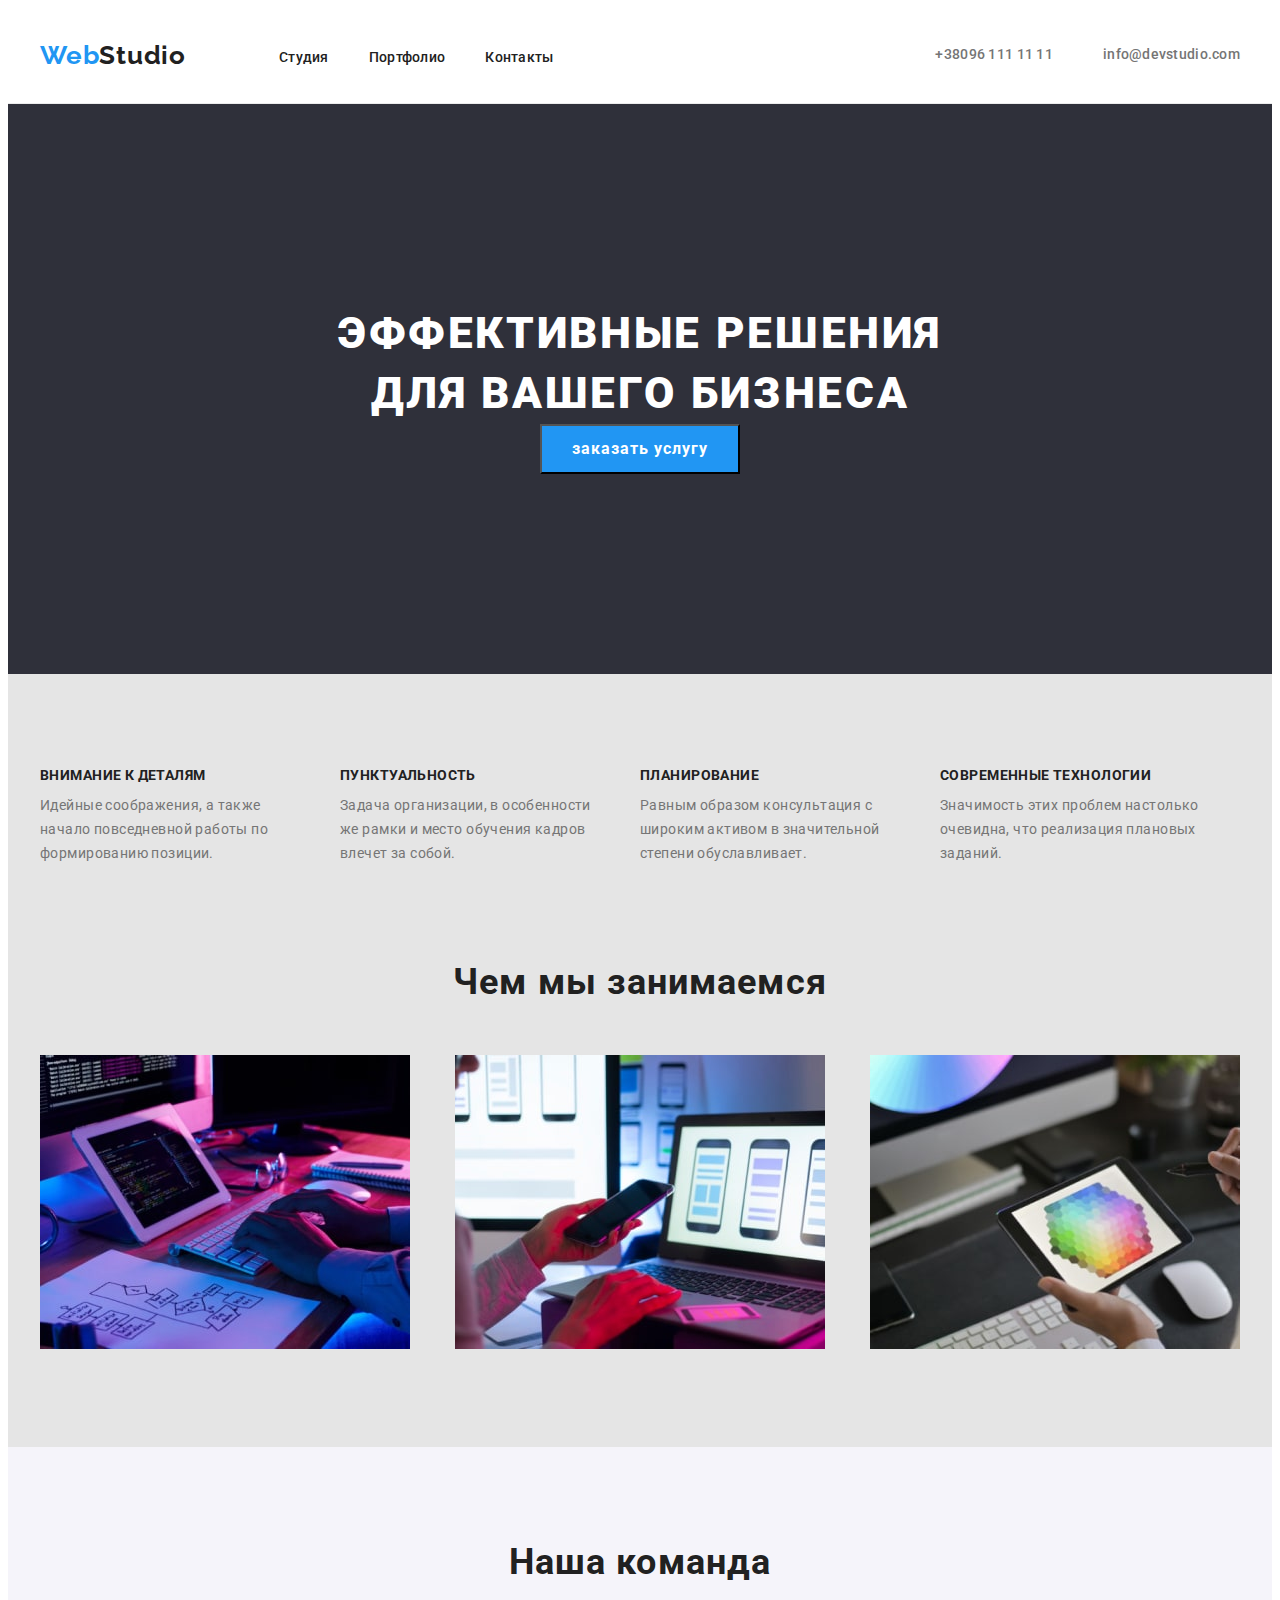
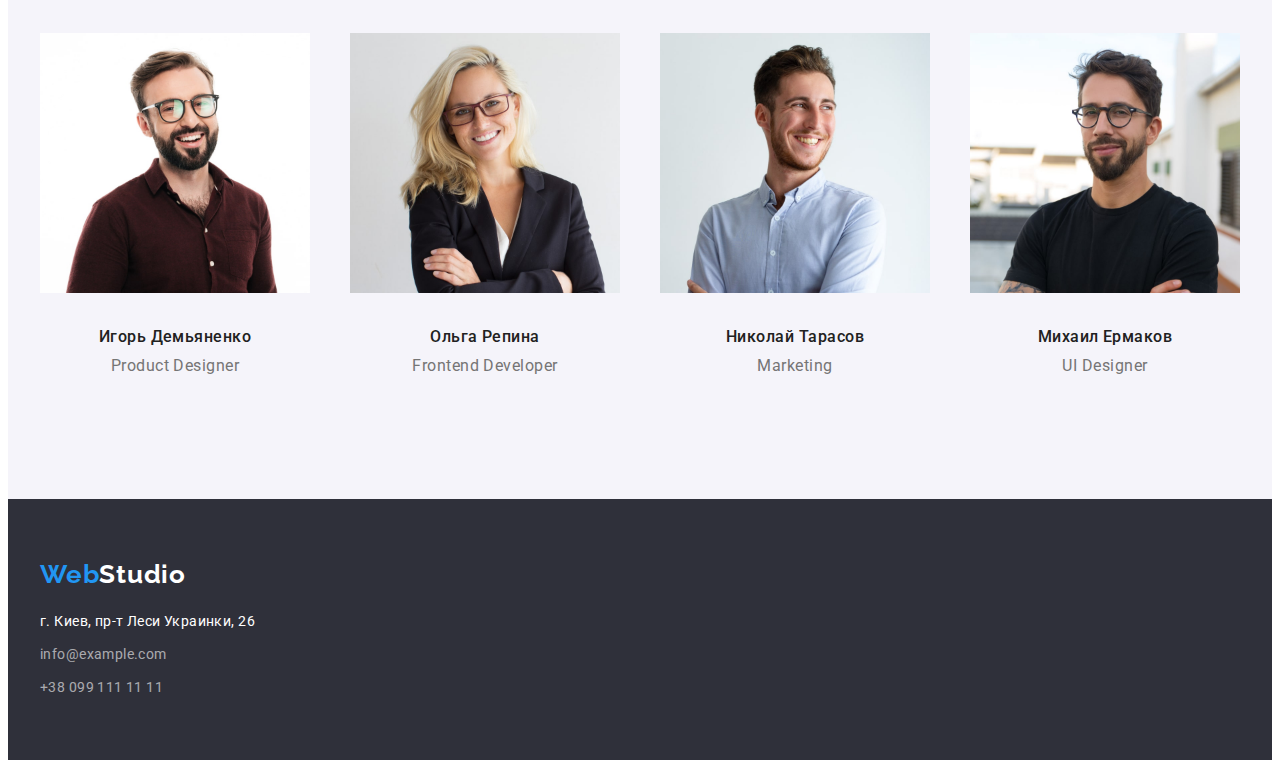
<file: index.html>
<!DOCTYPE html>
<html lang="ru">
<head>
    <meta charset="UTF-8">
    <meta http-equiv="X-UA-Compatible" content="IE=edge">
    <meta name="viewport" content="width=device-width, initial-scale=1.0">
    <title>Document</title>
    <link rel="preconnect" href="https://fonts.googleapis.com">
    <link rel="preconnect" href="https://fonts.gstatic.com" crossorigin>
    <link href="https://fonts.googleapis.com/css2?family=Raleway:wght@700&family=Roboto:wght@400;500;700;900&display=swap" rel="stylesheet">
    <link rel="stylesheet" href="https://cdnjs.cloudflare.com/ajax/libs/modern-normalize/1.1.0/modern-normalize.min.css"
                integrity="sha512-wpPYUAdjBVSE4KJnH1VR1HeZfpl1ub8YT/NKx4PuQ5NmX2tKuGu6U/JRp5y+Y8XG2tV+wKQpNHVUX03MfMFn9Q=="
                crossorigin="anonymous" referrerpolicy="no-referrer" />
    <link rel="stylesheet" href="./css/style.css"/>
</head>
<body>
        <!--page header-->
    <header class="header">
                <!-- Main navigation -->
        <div class="container">
        <nav class="header-navigation">
            <a class="header-logo link" lang="en" href="./index.html"><span>Web</span>Studio</a>
            <div class="main-navigation">
            <ul class="header-list list">
                <li class="header-item">
                   <a class="header-link link" href="./index.html">Студия</a>  
                </li>
                <li class="header-item">
                    <a class="header-link link" href="./portfolio.html">Портфолио</a> 
                </li>
                <li class="header-item">
                    <a class="header-link link" href="">Контакты</a> 
                </li>
            </ul>
            </div>
        </nav>
        <div class="header-right">
            <a class="header-tel header-link link" href="tell:+380961111111">+38096 111 11 11</a>
            <a class="header-mail header-link link" href="mailgo:info@devstudio.com">info@devstudio.com</a>
        </div>
        </div>
    </header>
        <!-- unique page content -->
    <main>
        <!-- hero -->
        <section class="hero">
            <div class="container hero-container">
                <h1 class="hero-title">Эффективные решения для вашего бизнеса</h1>
                <button class="hero-button btn" type="button">заказать услугу</button>
            </div>
        </section>
        <!-- features section -->
        <section class="features">
            <div class="container features-container">
            <ul class="features-list list">
                <li class="features-items">
                    <h3 class="features-title">Внимание к деталям</h3>
                    <p class="features-text">Идейные соображения, а также начало повседневной работы по формированию позиции.</p>
                </li>
                <li class="features-items">
                    <h3 class="features-title">Пунктуальность</h3> 
                    <p class="features-text">Задача организации, в особенности же рамки и место обучения кадров влечет за собой.</p>
                </li>
                <li class="features-items">
                    <h3 class="features-title">Планирование</h3>  
                    <p class="features-text">Равным образом консультация с широким активом в значительной степени обуславливает.</p>
                </li>
                <li class="features-items">
                    <h3 class="features-title">Современные технологии</h3>
                    <p class="features-text">Значимость этих проблем настолько очевидна, что реализация плановых заданий.</p> 
                </li>
            </ul>
            </div>     
        </section>
        <!-- images section -->
        <section class="images">
            <div class="container images-container">
            <h2 class="images-title">Чем мы занимаемся</h2>
            <ul class="images-list list">
                <li class="images-item"><img src="./img/img1-min.jpg" alt="Блок схема і процес написання коду" Width="370" Height="294"></li>
                <li class="images-item"><img src="./img/img2-min.jpg" alt="Смартфон підключений до ноутбука" Width="370" Height="294"></li>
                <li class="images-item"><img src="./img/img3-min.jpg" alt="Кольорова палітра на планшеті" Width="370" Height="294"></li>
            </ul>
        </div>
        </section>
        <!-- team section -->
        <section class="team-section">
            <div class="container team-container">
            <h2 class="team-title">Наша команда</h2>
            <ul class="team-list list">
                <li class="team-item">
                    <img src="./img/img-min.jpg" alt="Игорь Демьяненко" width="270" height="260">
                    <div class="team-name-container">
                        <h3 class="team-name">Игорь Демьяненко</h3>
                        <p class="team-position" lang="en">Product Designer</p>
                    </div>
                </li>
                <li class="team-item">
                    <img src="./img/img4-min.jpg" alt="Ольга Репина" width="270" height="260">
                    <div class="team-name-container">
                        <h3 class="team-name">Ольга Репина</h3>
                        <p class="team-position" lang="en">Frontend Developer</p>
                    </div>
                </li>
                <li class="team-item">
                    <img src="./img/img5-min.jpg" alt="Николай-Тарасов" width="270" height="260">
                    <div class="team-name-container">
                        <h3 class="team-name">Николай Тарасов</h3>
                        <p class="team-position">Marketing</p>
                    </div>
                </li>
                <li class="team-item">
                    <img src="./img/img6-min.jpg" alt="Михаил Ермаков" width="270" height="260">
                    <div class="team-name-container">
                        <h3 class="team-name">Михаил Ермаков</h3>
                        <p class="team-position">UI Designer</p>
                    </div>
                </li>
            </ul>
        </div>
        </section>
    </main>
    <footer class="contacts">
        <div class="container contacts-container">
        <a class="contacts-logo link" lang="en" href="./index.html"><span>Web</span>Studio</a>
        <address>
            <ul class="contacts-list list"> 
                <li class="contacts-items"><a class="contacts-address link" href="">г. Киев, пр-т Леси Украинки, 26</a></li>
                <li class="contacts-items"><a class="contacts-link link" href="mailgo:info@example.com">info@example.com</a></li>
                <li class="contacts-items"><a class="contacts-link link" href="tel:+380991111111">+38 099 111 11 11</a></li>
            </ul>
        </address>
    </div>
    </footer>
</body>
</html>
</file>
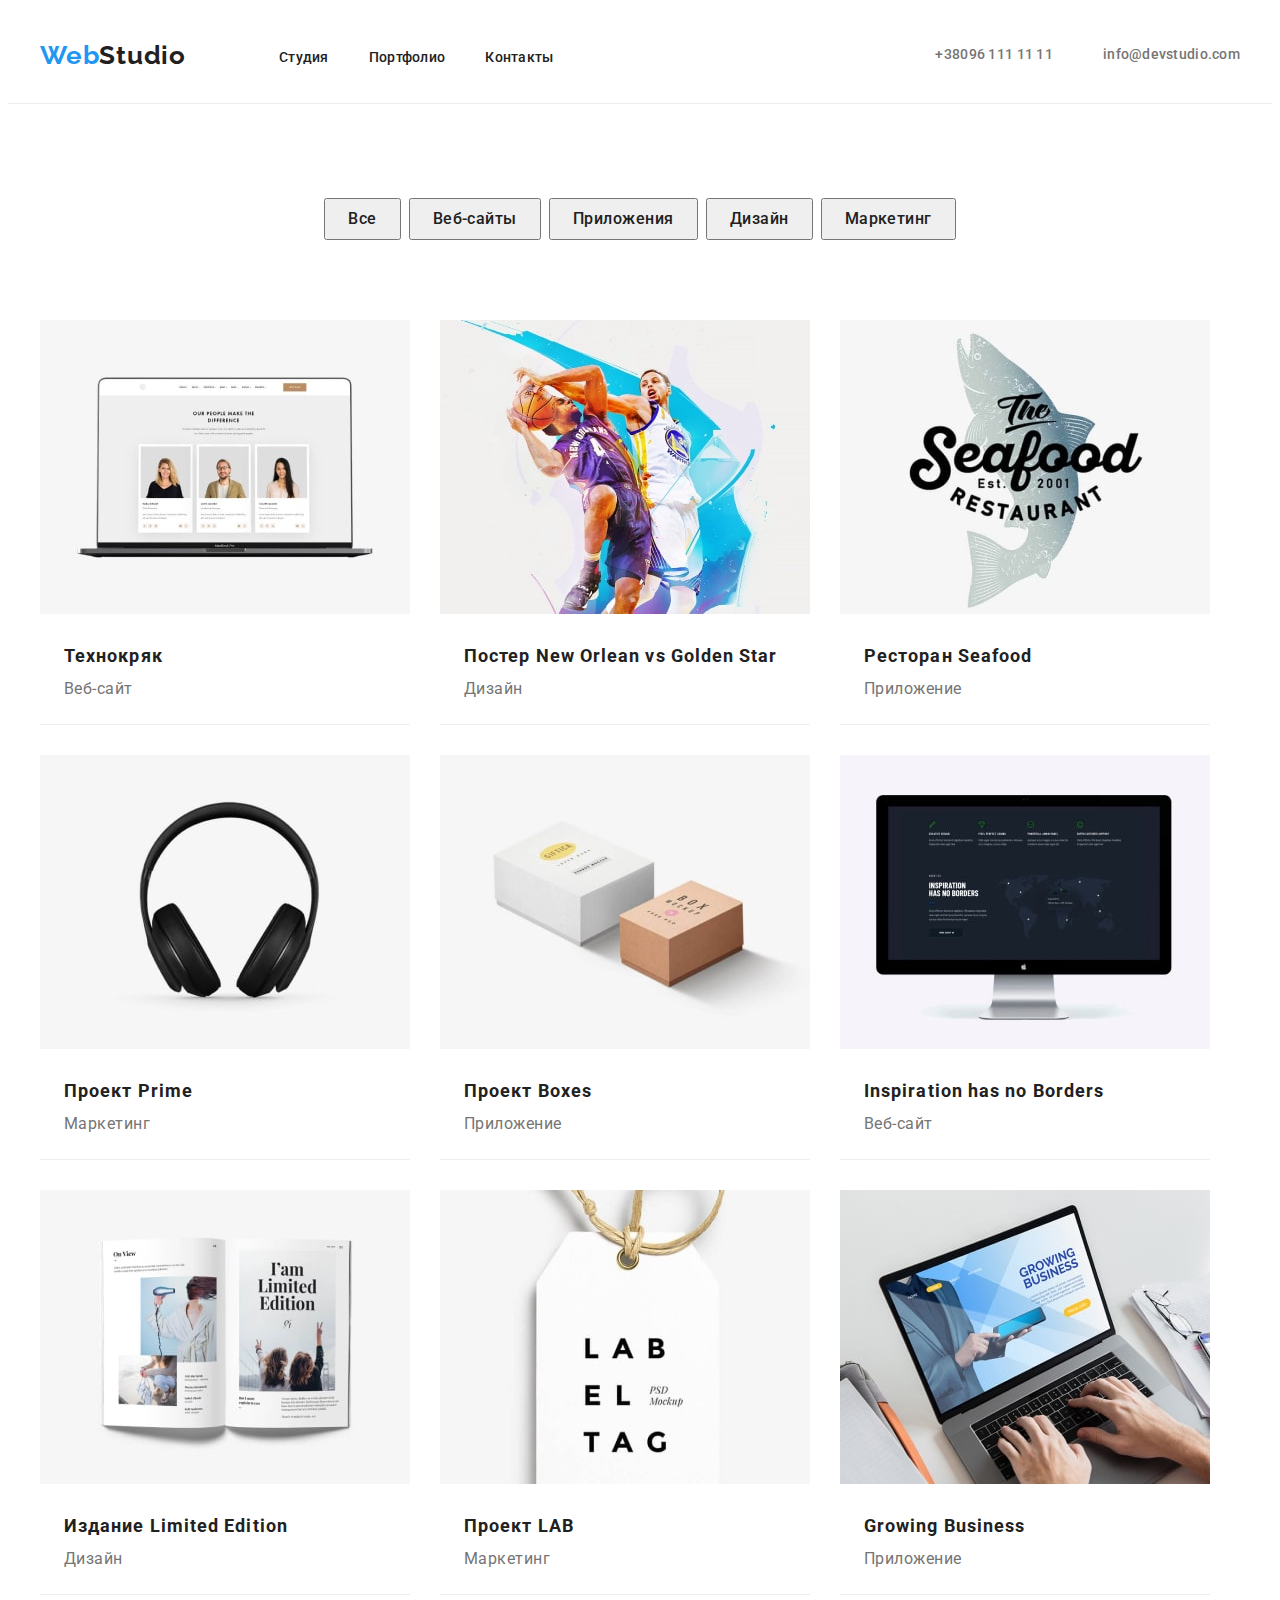
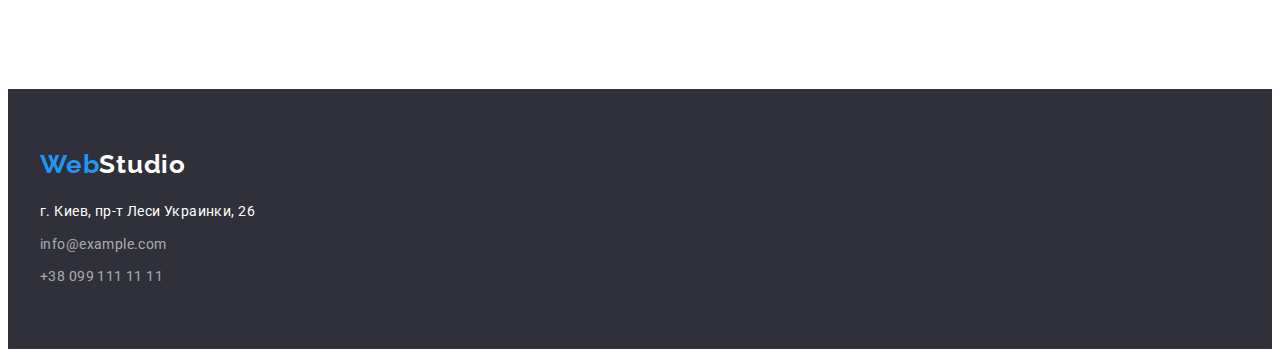
<file: portfolio.html>
<!DOCTYPE html>
<html lang="ru">
  <head>
    <meta charset="UTF-8">
    <meta http-equiv="X-UA-Compatible" content="IE=edge">
    <meta name="viewport" content="width=device-width, initial-scale=1.0">
    <title>Document</title>
    <link rel="preconnect" href="https://fonts.googleapis.com">
    <link rel="preconnect" href="https://fonts.gstatic.com" crossorigin>
    <link href="https://fonts.googleapis.com/css2?family=Raleway:wght@700&family=Roboto:wght@400;500;700;900&display=swap" rel="stylesheet">
    <link rel="stylesheet" href="https://cdnjs.cloudflare.com/ajax/libs/modern-normalize/1.1.0/modern-normalize.min.css"
                integrity="sha512-wpPYUAdjBVSE4KJnH1VR1HeZfpl1ub8YT/NKx4PuQ5NmX2tKuGu6U/JRp5y+Y8XG2tV+wKQpNHVUX03MfMFn9Q=="
                crossorigin="anonymous" referrerpolicy="no-referrer" />
    <link rel="stylesheet" href="./css/style.css"/>
</head>
<body>
        <!--page header-->
        <header class="header">
          <!-- Main navigation -->
  <div class="container">
  <nav class="header-navigation">
      <a class="header-logo link" lang="en" href="./index.html"><span>Web</span>Studio</a>
      <div class="main-navigation">
      <ul class="header-list list">
          <li class="header-item">
             <a class="header-link link" href="./index.html">Студия</a>  
          </li>
          <li class="header-item">
              <a class="header-link link" href="./portfolio.html">Портфолио</a> 
          </li>
          <li class="header-item">
              <a class="header-link link" href="">Контакты</a> 
          </li>
      </ul>
      </div>
  </nav>
  <div class="header-right">
      <a class="header-tel header-link link" href="tell:+380961111111">+38096 111 11 11</a>
      <a class="header-mail header-link link" href="mailgo:info@devstudio.com">info@devstudio.com</a>
  </div>
  </div>
</header>
        <!-- unique page content -->
    <main>
      <!-- hero -->
      <section class="portfolio-hero">
          <div class="container portfolio-container">
          <div class="portfolio-button">
            <ul class="portfolio-hero-list list">
                <li class="portfolio-hero-item"><button class="portfolio-hero-button" type="button">Все</button></li>
                <li class="portfolio-hero-item"><button class="portfolio-hero-button" type="button">Веб-сайты</button></li>
                <li class="portfolio-hero-item"><button class="portfolio-hero-button" type="button">Приложения</button></li>
                <li class="portfolio-hero-item"><button class="portfolio-hero-button" type="button">Дизайн</button></li>
                <li class="portfolio-hero-item"><button class="portfolio-hero-button" type="button">Маркетинг</button></li>
            </ul>
          </div>
          <ul class="our-products-list list">
              <li class="our-products-item"> <img src="./img/img02-min.jpg" alt="На экране ноута изображен сайт" width="370" height="294">
                <div class="our-title-container">
                <h3 class="our-products-title">Технокряк</h3>
                <p class="our-products-text">Веб-сайт</p>
                </div>
              </li>
              <li class="our-products-item"><img src="./img/img03-min.jpg" alt="Два баскетболиста в борьбе за мяч" width="370" height="294">
                <div class="our-title-container">
                <h3 class="our-products-title">Постер New Orlean vs Golden Star</h3>
                <p class="our-products-text">Дизайн</p>
                </div>
              </li>
              <li class="our-products-item"><img src="./img/img04-min.jpg" alt="Логотип ресторана" width="370" height="294">
                <div class="our-title-container">
                <h3 class="our-products-title">Ресторан Seafood</h3>
                <p class="our-products-text">Приложение</p>
                </div>
              </li>
              <li class="our-products-item"><img src="./img/img05-min.jpg" alt="Наушники" width="370" height="294">
                <div class="our-title-container">
                <h3 class="our-products-title">Проект Prime</h3>
                <p class="our-products-text">Маркетинг</p>
                </div>
              </li>
              <li class="our-products-item"><img src="./img/img06-min.jpg" alt="Белая и коричневая коробки" width="370" height="294">
                <div class="our-title-container">
                <h3 class="our-products-title">Проект Boxes</h3>
                <p class="our-products-text">Приложение</p>
              </div>
              </li>
              <li class="our-products-item"><img src="./img/img07-min.jpg" alt="Монитор" width="370" height="294">
                <div class="our-title-container">
                <h3 class="our-products-title">Inspiration has no Borders</h3>
                <p class="our-products-text">Веб-сайт</p>
              </div>
              </li>
              <li class="our-products-item"><img src="./img/img08-min.jpg" alt="Книга" width="370" height="294">
                <div class="our-title-container">
                <h3 class="our-products-title">Издание Limited Edition</h3>
                <p class="our-products-text">Дизайн</p>
              </div>
              </li>
              <li class="our-products-item"><img src="./img/img09-min.jpg" alt="Ярлык" width="370" height="294">
                <div class="our-title-container">
                <h3 class="our-products-title">Проект LAB</h3>
                <p class="our-products-text">Маркетинг</p>
              </div>
              </li>
              <li class="our-products-item"><img src="./img/img01-min.jpg" alt="Руки набирают текст на ноуте" width="370" height="294">
                <div class="our-title-container">
                <h3 class="our-products-title">Growing Business</h3>
                <p class="our-products-text">Приложение</p>
              </div>
              </li>
          </ul>
        </div>
      </section>
    </main>
    <footer class="contacts">
      <div class="container contacts-container">
      <a class="contacts-logo link" lang="en" href="./index.html"><span>Web</span>Studio</a>
      <address>
          <ul class="contacts-list list"> 
              <li class="contacts-items"><a class="contacts-address link" href="">г. Киев, пр-т Леси Украинки, 26</a></li>
              <li class="contacts-items"><a class="contacts-link link" href="mailgo:info@example.com">info@example.com</a></li>
              <li class="contacts-items"><a class="contacts-link link" href="tel:+380991111111">+38 099 111 11 11</a></li>
          </ul>
      </address>
  </div>
  </footer>
</body>
</html>
</file>
<file: css/style.css>
p, h1, h2, h3, h4 {
  margin-top: 0;
  margin-bottom: 0;
}
ul {
  margin-top: 0;
  margin-bottom: 0;
  padding-left: 0;
}
:root {
  --primery-background-color:#FFFFFF;
  --secondary-background-color:#E5E5E5;
  --hero-footer-background-color:#2F303A;
  --main-title-color: #FFFFFF;
  --secondary-title-color:  #212121;
  --main-text-color:  #757575;
  --accent-color:#2196F3;
}
body {
  font-family: "Roboto", sans-serif;
}
ul {
  margin-top: 0;
  margin-bottom: 0;
  padding-left: 0;
}
section {
  padding-top: 94px;
  padding-bottom: 94px;
}
.header {
padding-top: 32px;
padding-bottom: 32px;
display: flex;

border-bottom: 1px solid #ECECEC;
} 
.container {
  width: 1200px;
  padding-left: 15px;
  padding-right: 15px;
  margin: 0 auto;
}
.header .container {
  display: flex;
  align-items: center;
}
.header-navigation {
  display: flex;
  align-items: center;
}
.header-item:not(:last-child) {
  margin-right: 40px;
}
.list {
  list-style: none;
}
.link {
  text-decoration: none;
}

.header-logo {
  font-family: Raleway;
  font-weight: bold;
font-size: 26px;
line-height: 1.19;
letter-spacing: 0.03em;

color: var(--secondary-title-color);
margin-right: 93px;
}

.main-navigation {
  width: 294px;
height: 16px;

}
.header-list {
  display: flex;
}
.header-item
.header-link {
font-weight: 500;
font-size: 14px;
line-height: 1.14;
letter-spacing: 0.02em;

color: var(--secondary-title-color);
}
.header-link:hover,
.header-link:focus {
color: var(--accent-color);
}
.header-right {
  margin-left: auto;
  display: flex;
  align-items: center;
}
.header-tel {
  display: block;
font-weight: 500;
font-size: 14px;
line-height: 1.14;
letter-spacing: 0.02em;

color: var(--main-text-color) ;
margin-right: 50px;
}
.header-mail {
  display: block;
  font-weight: 500;
  font-size: 14px;
  line-height: 1.14;
  letter-spacing: 0.02em;
  
  color: var(--main-text-color) ;
  }
  
.hero {
  background-color: var(--hero-footer-background-color);
  display: flex;
  padding-top: 200px;
  padding-bottom: 200px;
}
.hero-container {
display: flex;
flex-direction: column;
align-items: center;
justify-content: center;
}
.hero-title {
  font-weight: 900;
font-size: 44px;
line-height: 1.36;
text-align: center;
letter-spacing: 0.06em;
text-transform: uppercase;

color: var(--main-title-color);
width: 696px;
height: 120px;
}
.hero-button {
  font-family: Roboto;
font-style: normal;
  background-color: var(--accent-color);
  font-weight: bold;
font-size: 16px;
line-height: 1.87;
text-align: center;
letter-spacing: 0.06em;
cursor: pointer;

color: var(--main-title-color);
width: 200px;
height: 50px;
}
.features {
  background-color: var(--secondary-background-color);
  display: flex;
  padding-bottom: 92px;
}
.features-container {
  display: flex;
}

.features-items:not(:last-child) {
  margin-right: 30px;
}
.features-list  {
  display: flex;
  
}
.features-title {
  font-weight: bold;
font-size: 14px;
line-height: 1.14;
letter-spacing: 0.03em;
text-transform: uppercase;

color: var(--secondary-title-color);
margin-bottom: 10px;
}
.features-items {
  width: 270px;
height: 101px;
flex-direction: column;
}
.features-text {
  font-size: 14px;
line-height: 1.71;
letter-spacing: 0.03em;

color: var(--main-text-color);
}
.images {
  background-color: var(--secondary-background-color);
  display: flex;
  padding-top: 0px;
}
.images-list {
  display: flex;
  justify-content: space-between;
}
.images-title {
  font-weight: bold;
  font-size: 36px;
  line-height: 1.17;
  text-align: center;
  letter-spacing: 0.03em;
  
  color: var(--secondary-title-color);
  margin-bottom: 52px;
}

.team-section {
  background-color: #F5F4FA;
display: flex;
}
.team-list {
  display: flex;
  justify-content: space-between;
}
.team-title {
font-weight: bold;
font-size: 36px;
line-height: 1.17;
text-align: center;
letter-spacing: 0.03em;

color: var(--secondary-title-color);
margin-bottom: 50px;
}
.team-name-container {
  padding-top: 30px;
  padding-bottom: 30px;
  align-content: center;
}
.team-name {
  font-weight: 500;
font-size: 16px;
line-height: 1.19;
text-align: center;
letter-spacing: 0.03em;

color: var(--secondary-title-color);
margin-bottom: 10px;
}
.team-position {
  font-size: 16px;
line-height: 1.19;
text-align: center;
letter-spacing: 0.03em;

color: var(--main-text-color);
}
.contacts {
  background-color: var(--hero-footer-background-color);
display: flex;
padding-top: 60px;
padding-bottom: 60px;
}
.contacts-container {
  display: flex;
  flex-direction: column; 
}
.contacts-address {
  font-style: normal;
  font-size: 14px;
line-height: 1.71;
letter-spacing: 0.03em;

color: var(--main-title-color);
}
.contacts-items:not(:last-child) {
  margin-bottom: 9px;
}
.contacts-link {
  font-style: normal;
  font-size: 14px;
line-height: 1.71;
letter-spacing: 0.03em;

color: rgba(255, 255, 255, 0.6);
}
.contacts-link:hover,
.contacts-link:focus {
color: var(--accent-color);
}
.contacts-logo {
  font-family: Raleway;
  font-weight: bold;
font-size: 26px;
line-height: 1.19;
letter-spacing: 0.03em;

color: var(--main-title-color);
width: 145px;
height: 31px;
margin-bottom: 20px;
}
span {
  color: var(--accent-color);
}
.portfolio-hero {
display: flex;
}

.portfolio-container {
display: flex;
flex-direction: column;
align-items: center;
}
.portfolio-hero-list {
  display: flex;
}
.portfolio-hero-item:not(:last-child) {
  margin-right: 8px;
}
.portfolio-hero-button:focus,
.portfolio-hero-button:hover {
  color: var(--main-title-color);
  background-color: var(--accent-color);
}
.portfolio-hero-item {
  
}
.portfolio-hero-button {
  font-family: Roboto;
  font-style: normal; 
  font-weight: 500;
font-size: 16px;
line-height: 1.62;
text-align: center;
letter-spacing: 0.03em;
cursor: pointer;
color: var(--secondary-title-color);
flex-direction: column;
padding: 6px 22px;
}
.our-products-list {
  display: flex;
  flex-wrap: wrap;
  margin-top: 50px;
}
.our-products-item {
  border-bottom: 1px solid #EEEEEE;
  margin-top: 30px;
}
.our-products-item:not(:nth-child(3n)) {
  margin-right: 30px;
}
.our-title-container {
padding: 20px 24px;
}
.our-products-title {
  font-weight: bold;
font-size: 18px;
line-height: 2;
letter-spacing: 0.06em;

color: var(--secondary-title-color);
}
.our-products-text {
  font-size: 16px;
line-height: 1.87;
letter-spacing: 0.03em;

color: var(--main-text-color);

}
</file>
